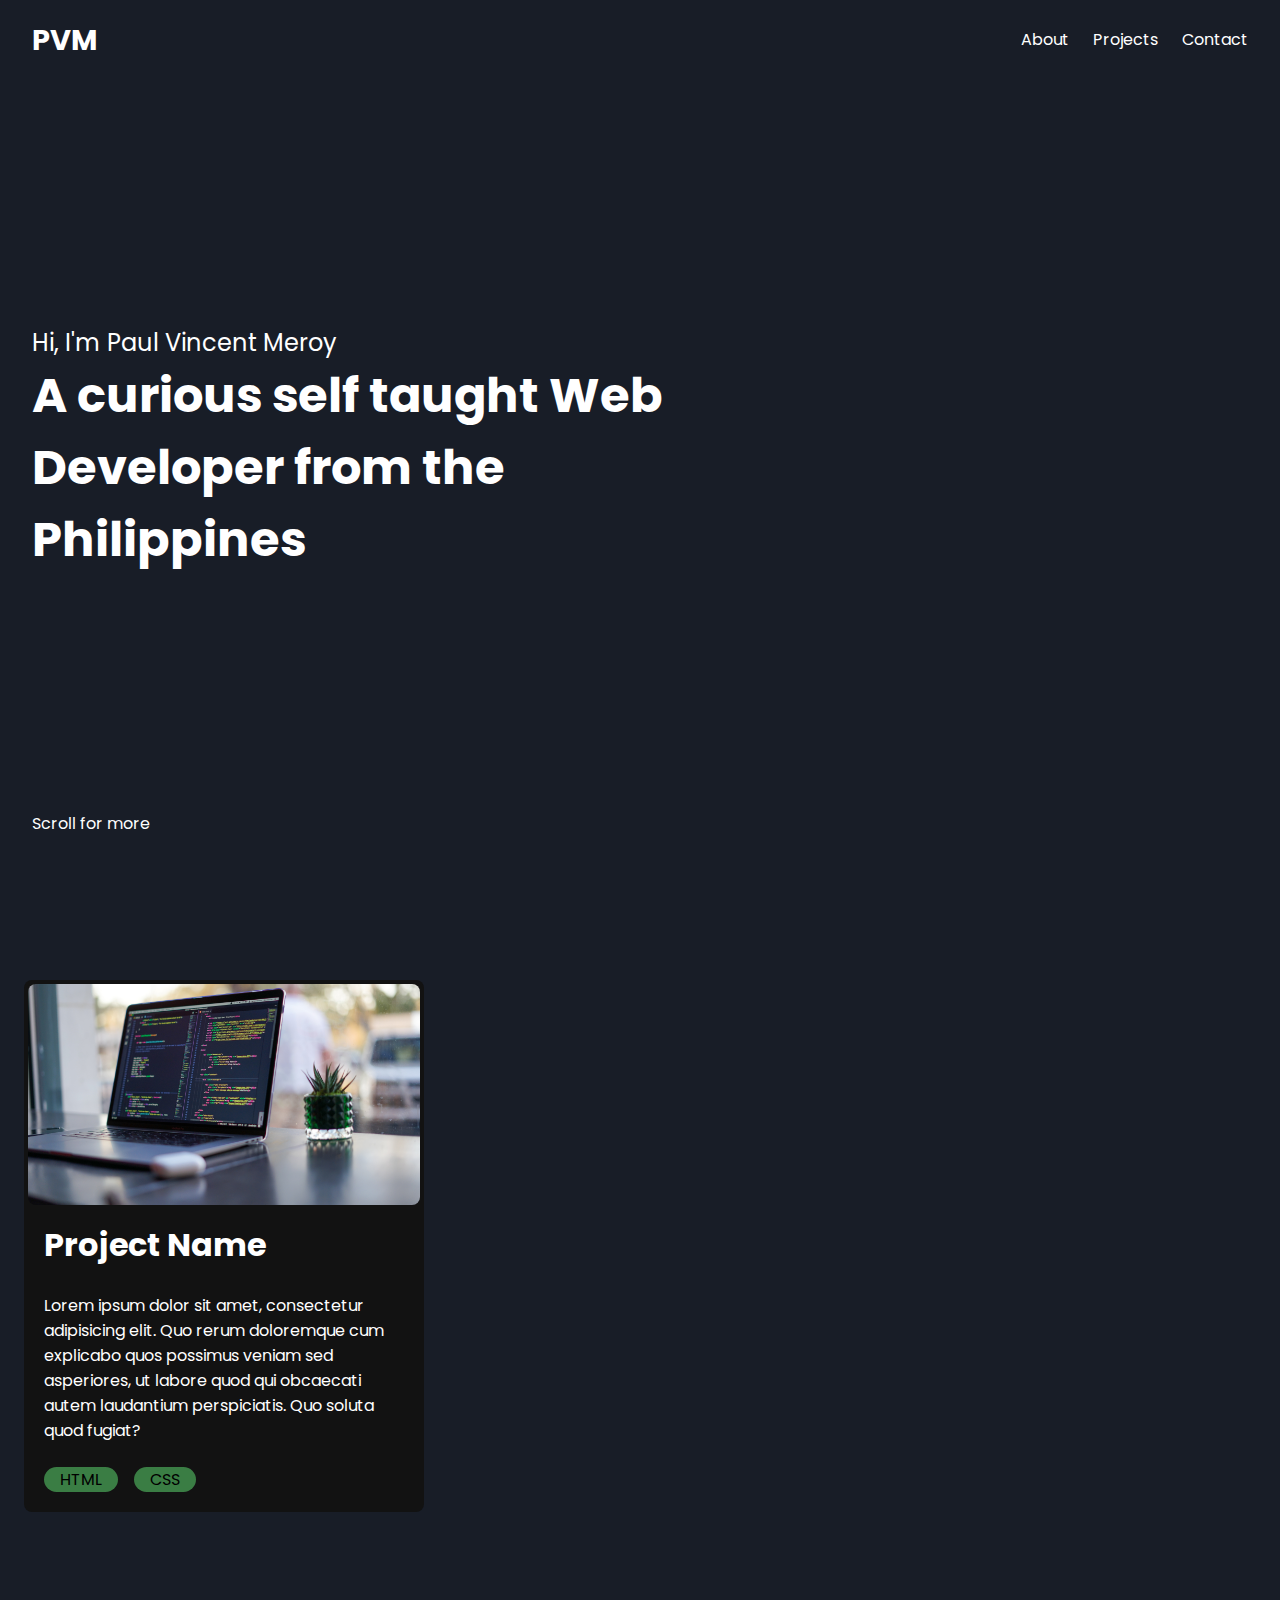
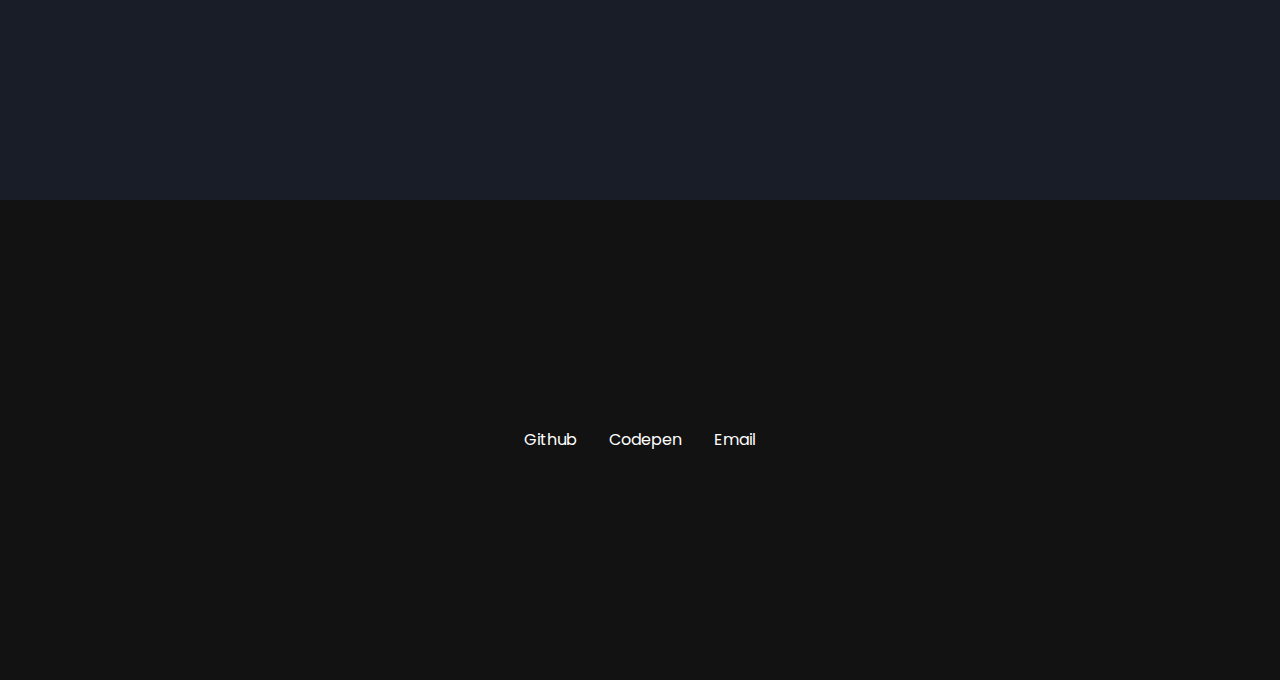
<file: index.html>
<!DOCTYPE html>
<html lang="en">
<head>
    <meta charset="UTF-8">
    <meta name="viewport" content="width=device-width, initial-scale=1.0">
    <link rel="stylesheet" href="style.css">
    <script src="./main.js" defer></script>
    <title>Portfolio</title>
</head>
<body>
    <header>
        <div id="header">
            <h2>PVM</h2>
            <div id="burger-menu" class="toggle inactive">
                <div class="bar top"></div>
                <div class="bar mid"></div>
                <div class="bar bot"></div>
            </div>
            <nav>
                <ul class="main-nav links">
                    <li><a href="#about" class="link">About</a></li>
                    <li><a href="#projects" class="link">Projects</a></li>
                    <li><a href="#contact" class="link">Contact</a></li>
                </ul>
            </nav>
        </div>
    </header>
    <main>
        <div class="container">
            <section id="about">
                <div class="content">
                    <p>Hi, I'm Paul Vincent Meroy</p>
                    <h1>A curious self taught Web Developer from the Philippines</h1>
                </div>
                <a href="#projects" class="scroll">Scroll for more</a>
            </section>

            <section id="projects">
                <div class="content">
                    <div class="project">
                        <img src="./assets/img/filler.jpg" alt="filler image">
                        <div class="content">
                            <h1>Project Name</h1>
                            <p>Lorem ipsum dolor sit amet, consectetur adipisicing elit. Quo rerum doloremque cum explicabo quos possimus veniam sed asperiores, ut labore quod qui obcaecati autem laudantium perspiciatis. Quo soluta quod fugiat?</p>
                            <div class="tags">
                                <div class="tag">HTML</div>
                                <div class="tag">CSS</div>
                            </div>
                        </div>
                    </div>
                </div>
            </section>
        </div>
    </main>
    <footer>
        <section id="contact">
            <div class="content">
                <ul class="links">
                    <li>
                        <a href="https://github.com/TechnoX0" class="link" target="_blank">Github</a>
                    </li>
                    <li>
                        <a href="https://codepen.io/TechnoZ" class="link" target="_blank">Codepen</a>
                    </li>
                    <li>
                        <a href="mailto:meroypaulvincent@gmail.com" class="link" target="_blank">Email</a>
                    </li>
                </ul>
            </div>
        </section>
    </footer>
</body>
</html>
</file>
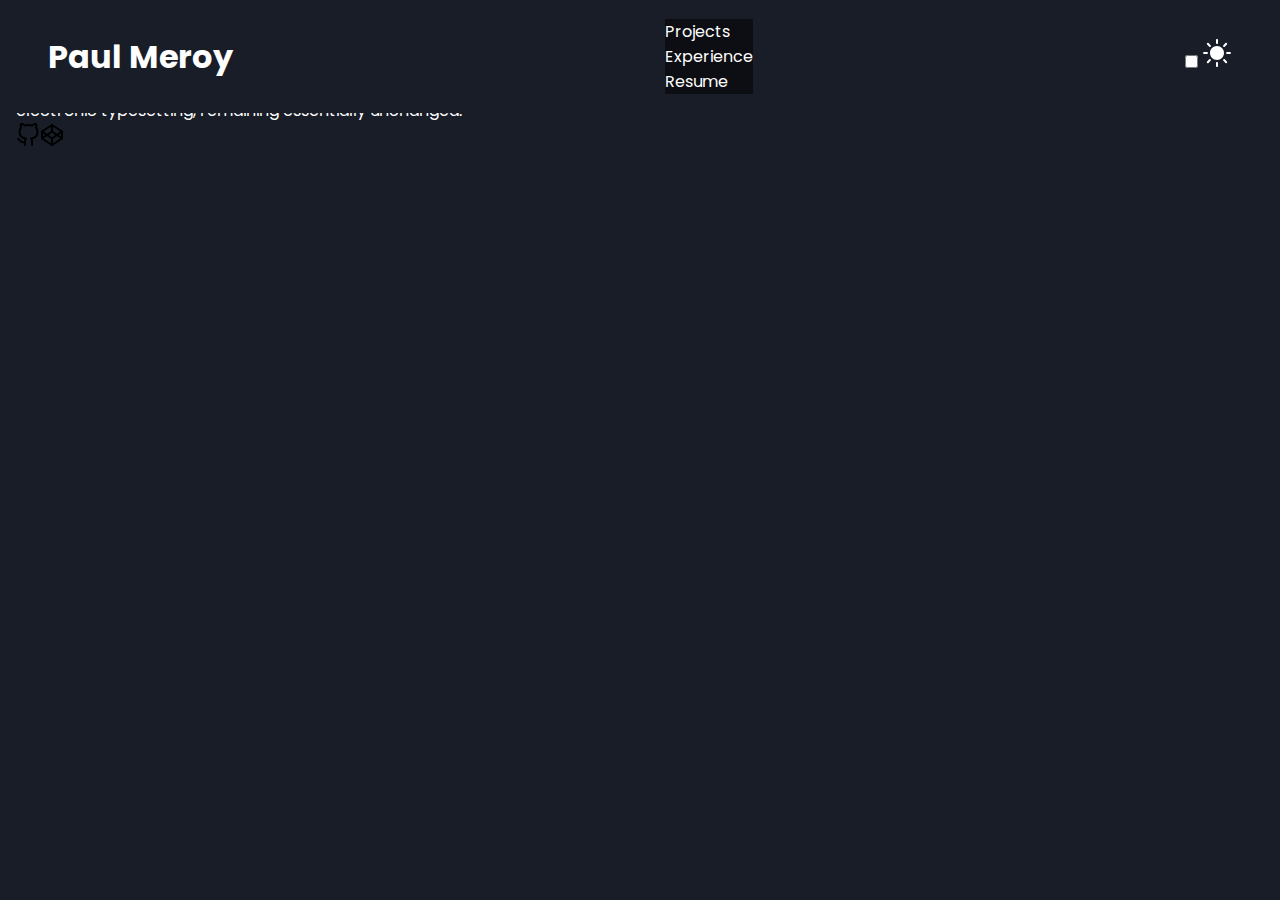
<file: pages/index.html>
<!DOCTYPE html>
<html lang="en">
<head>
    <meta charset="UTF-8">
    <meta name="viewport" content="width=device-width, initial-scale=1.0">
    <link rel="stylesheet" href="../style.css">
    <script src="../main.js" defer></script>
    <title>Portfolio</title>
</head>
<body>

    <div class="wrap">
        <header>
            <div class="container">
                <div id="header">
                    <h1><a href="./index.html">Paul <span class="highlight">Meroy</span></a></h1>
                    <nav>
                        <ul>
                            <li><a href="./projects.html">Projects</a></li>
                            <li><a href="">Experience</a></li>
                            <li><a href="">Resume</a></li>
                        </ul>
                    </nav>
                    <div id="themeToggleContainer">
                        <input type="checkbox" name="themeToggle" id="themeToggle">
                        <label for="themeToggle"><img src="../assets/svg/icons8-sun.svg" alt="light"></label>
                    </div>
                </div>
            </div>
        </header>

        <div class="container">
            <div class="center">
                <div id="hero">
                    <h1>Paul <span class="highlight">Meroy</span></h1>
                    <p>Lorem Ipsum is simply dummy text of the printing and typesetting industry.
                        Lorem Ipsum has been the industry's standard dummy text ever since the 1500s,
                        when an unknown printer took a galley of type and scrambled it to make a type specimen book.
                        It has survived not only five centuries, but also the leap into electronic typesetting, remaining essentially unchanged.
                    </p>
                    <ul class="links">
                        <li class="link"><a href="https://github.com/TechnoX0" target="_blank">
                            <img src="../assets/svg/github.svg" alt="github">
                        </a></li>
                        <li class="link"><a href="https://codepen.io/TechnoZ" target="_blank">
                            <img src="../assets/svg/codepen.svg" alt="codepen">
                        </a></li>
                    </ul>
                </div>
            </div>
        </div>
    </div>

</body>
</html>
</file>
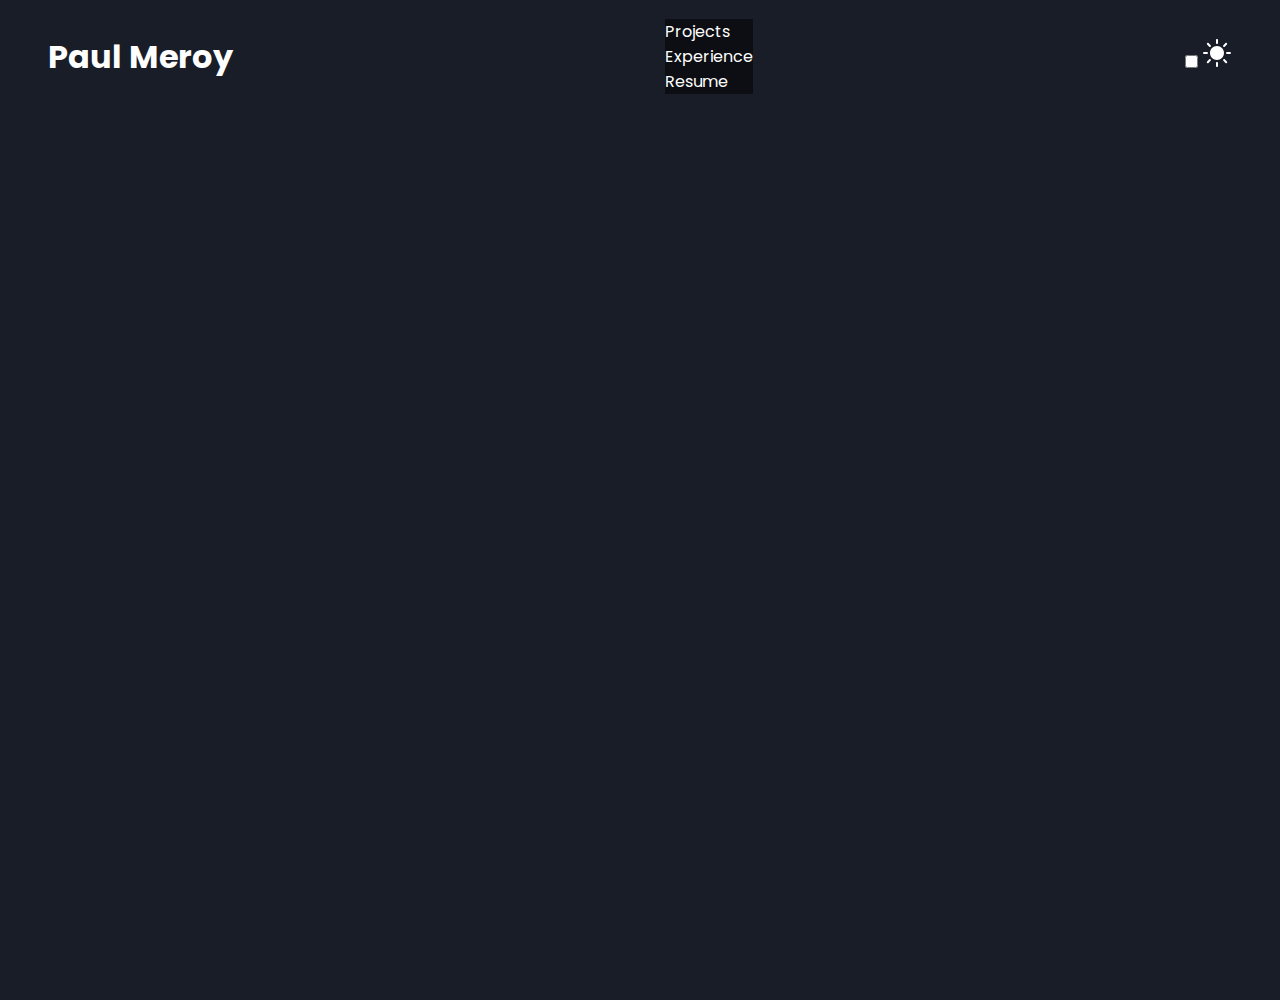
<file: pages/projects.html>
<!DOCTYPE html>
<html lang="en">
<head>
    <meta charset="UTF-8">
    <meta name="viewport" content="width=device-width, initial-scale=1.0">
    <link rel="stylesheet" href="../style.css">
    <script src="../main.js" defer></script>
    <title>Projects</title>
</head>
<body>
    
    <div class="wrap">
        <header>
            <div class="container">
                <div id="header">
                    <h1><a href="./index.html">Paul <span class="highlight">Meroy</span></a></h1>
                    <nav>
                        <ul>
                            <li class="selected"><a href="./projects.html">Projects</a></li>
                            <li><a href="">Experience</a></li>
                            <li><a href="">Resume</a></li>
                        </ul>
                    </nav>
                    <div id="theme-toggle-container">
                        <input type="checkbox" name="themeToggle" id="themeToggle">
                        <label for="themeToggle"><img src="../assets/svg/icons8-sun.svg" alt="light"></label>
                    </div>
                </div>
            </div>
        </header>

        <main>
            <div class="container">
                <h1 class="title">Projects</h1>
                <div id="project-container">
                    
                </div>
            </div>
        </main>
    </div>

</body>
</html>
</file>
<file: style.css>
@import url('https://fonts.googleapis.com/css2?family=Poppins:wght@200;300;700;800&display=swap');

:root {
    /* --primary: #050505; */
    --primary: #181D27;
    --secondary: #121212;
    --highlight: #A33B20;
    --highlight-2: #3A7D44;
    --white: #fefefe;
    --menu-timing: 500ms;
}

* {
    margin: 0;
    padding: 0;
    box-sizing: border-box;
    scroll-behavior: smooth;
}

a {
    text-decoration: none;
    color: var(--white);
}

li {
    list-style: none;
}

.container {
    width: 100%;
    max-width: 1280px;
    height: 100%;
    margin: 0 auto;
    padding: 0 1rem;
}

body {
    background-color: var(--primary);
    font-family: 'Poppins', sans-serif;
    color: white;
}

.scroll::before {
    content: "";
    display: block;
    position: absolute;
    left: -.75rem;
    width: 0;
    height: 1.5rem;
    border-radius: 0;
    background-color: var(--highlight-2);
    transition: all .3s ease-out;
    z-index: -10;
}

.scroll:hover::before {
    width: calc(100% + 1.5rem);
    border-radius: calc(1.5rem / 2);
}

/* Header */
header {
    position: fixed;
    width: 100%;
    background-color: var(--primary);
    z-index: 10;
}

#header {
    position: relative;
    display: flex;
    justify-content: space-between;
    align-items: center;
    padding: 1.2rem 2rem;
}

#header h2 {
    font-size: 1.8rem;
}

#burger-menu {
    display: flex;
    flex-direction: column;
    align-items: center;
    justify-content: space-between;
	width: 2rem;
	height: 1.5rem;
}

#burger-menu .top {
    animation: burger-top-rev var(--menu-timing) ease-in-out forwards;
}

#burger-menu .mid {
    animation: burger-mid-rev var(--menu-timing) ease-in-out forwards;
}

#burger-menu .bot {
    animation: burger-bot-rev var(--menu-timing) ease-in-out forwards;
}

#burger-menu.active .top {
    animation: burger-top var(--menu-timing) ease-in-out forwards;
}

#burger-menu.active .mid {
    animation: burger-mid var(--menu-timing) ease-in-out forwards;
}

#burger-menu.active .bot {
    animation: burger-bot var(--menu-timing) ease-in-out forwards;
}

.bar {
    width: 100%;
    height: .2rem;
    background-color: var(--highlight);
    border-radius: .1rem;
}

nav {
    position: absolute;
    top: 100%;
    left: 0;
    width: 100%;
    height: 0;
    overflow: hidden;
    transition: all .5s ease-in-out;
    background-color: rgba(0, 0, 0, .5);
}

#burger-menu.active ~ nav {
    height: 100vh;
}

nav .main-nav {
    display: flex;
    flex-direction: column;
    align-items: center;
    gap: 1.5rem;
    padding: 2rem 0;
    background-color: var(--primary);
}

ul.links {
    display: flex;
}

ul.links .link {
    color: white;
    transition: color .3s ease;
}

ul.links .link:hover {
    color: var(--highlight-2);
}

ul.links .link::after {
    content: "";
    display: block;
    width: 100%;
    height: 2px;
    background-color: var(--highlight-2);
    transform: scaleX(0);
    transition: all .3s ease-out;
}

ul.links .link:hover::after {
    transform: scaleX(1);
}

/* Main */
main {
    min-height: 1000px;
}

main section {
    min-height: 100vh;
}

#about {
    display: flex;
    flex-direction: column;
    justify-content: center;
    padding: 0 1rem;
}

#about .content {
    width: 100%;
    max-width: 40rem;
    font-size: .7rem;
}

#about .content p {
    font-size: 1.5em;
}

#about .content h1 {
    font-size: 3em;
}

#about a {
    align-self: flex-start;
    position: absolute;
    bottom: 4rem;
}

#projects {
    padding: 5rem .5rem 1rem;
}

#projects .content {
    display: grid;
    grid-template-columns: minmax(12rem, 1fr);
    grid-template-rows: repeat(auto-fit, minmax(20rem, 1fr));
    gap: 2rem 3rem;
}

.project {
    display: flex;
    flex-direction: column;
    background-color: var(--secondary);
    border-radius: .5rem;
    padding: 4px;
}

.project img {
    border-radius: .5rem;
    max-width: 100%;
    object-fit: cover;
}

#projects .project .content {
    display: flex;
    flex-direction: column;
    justify-content: space-between;
    gap: 0.5rem;
    height: 100%;
    padding: 1rem 1rem;
}

.project p {
    margin: 1rem 0;
}

.project .tags {
    display: flex;
    align-items: center;
    gap: 1rem;
}

.project .tag {
    background-color: var(--highlight-2);
    border-radius: 1rem;
    padding: 0 1rem;
    color: black;
}

/* Footer */
footer #contact {
    display: flex;
    justify-content: center;
    align-items: center;
    height: 30rem;
    background-color: var(--secondary);
}

footer ul.links {
    gap: 2rem;
}

/* Animations */
@keyframes burger-top {
    50% {transform: translate(0, .75rem) rotate(0);}
    100% {transform: translate(0, .75rem) rotate(45deg);}
}

@keyframes burger-mid {
    from {transform: scale(1); opacity: 1;}
    to {transform: scale(0); opacity: 0;}
}

@keyframes burger-bot {
    50% {transform: translate(0, -.60rem) rotate(0);}
    100% {transform: translate(0, -.60rem) rotate(135deg);}
}

@keyframes burger-top-rev {
    0% {transform: translate(0, .75rem) rotate(35deg);}
    50% {transform: translate(0, .75rem) rotate(0);}
    100% {transform: translate(0, 0) rotate(0);}
}

@keyframes burger-mid-rev {
    from {transform: scale(0); opacity: 0;}
    to {transform: scale(1); opacity: 1;}
}

@keyframes burger-bot-rev {
    0% {transform: translate(0, -.60rem) rotate(135deg);}
    50% {transform: translate(0, -.60rem) rotate(0);}
    100% {transform: translate(0, 0) rotate(0);}
}

@media (min-width: 481px) {
    #burger-menu {
        display: none;
    }

    nav {
        position: relative;
        height: auto;
        width: auto;
    }

    nav ul {
        flex-direction: row;
        width: auto;
        position: relative;
        height: auto;
    }

    nav .main-nav {
        flex-direction: row;
        padding: 0;
    }

    #about .content {
        font-size: 1rem;
    }

    #projects .content {
        grid-template-columns: repeat(2, minmax(10rem, 1fr));
        gap: 2rem 1rem;
    }
}

@media (min-width: 1080px) {
    #projects .content {
        grid-template-columns: repeat(3, minmax(10rem, 1fr));
    }
}
</file>
